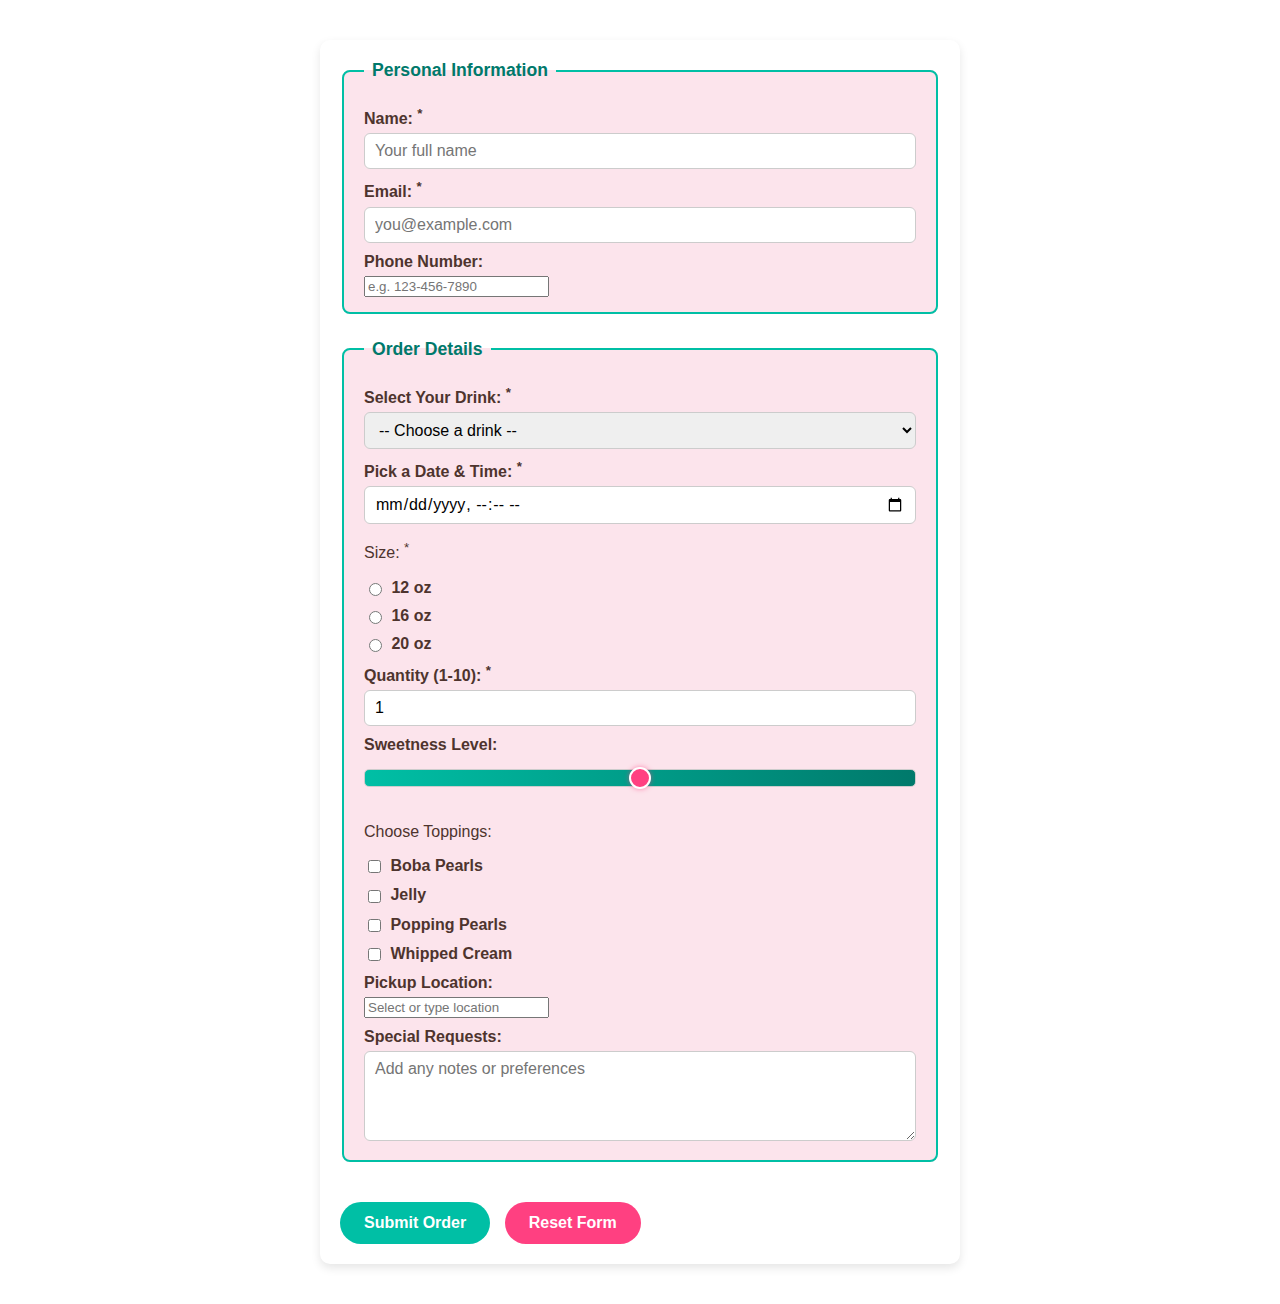
<file: form-enhancements.html>
<!DOCTYPE html>
<html lang="en">
<head>
  <meta charset="UTF-8" />
  <meta name="viewport" content="width=device-width, initial-scale=1" />
  <title>Boba Bliss | Tutorial 7 Web Form</title>
  <style>
    /* === Form Container === */
    form {
      background-color: #ffffff; /* White background */
      padding: 20px;
      border-radius: 10px;
      max-width: 600px;
      margin: 40px auto;
      box-shadow: 0 4px 10px rgba(0, 0, 0, 0.1);
      font-family: 'Segoe UI', sans-serif;
      color: #4E342E; /* Dark brown text */
    }

    /* === Fieldsets and Legends === */
    fieldset {
      border: 2px solid #00BFA5; /* Bright teal border */
      border-radius: 8px;
      padding: 15px 20px;
      margin-bottom: 25px;
      background-color: #FCE4EC; /* Soft pastel pink */
    }

    legend {
      font-weight: bold;
      font-size: 1.1rem;
      color: #00796B; /* Darker teal */
      padding: 0 8px;
    }

    /* === Labels === */
    label {
      display: block;
      margin: 10px 0 5px 0;
      font-weight: 600;
      color: #4E342E;
    }

    /* === Inputs and Select === */
    input[type="text"],
    input[type="email"],
    input[type="datetime-local"],
    input[type="number"],
    input[type="range"],
    select,
    textarea {
      width: 100%;
      padding: 8px 10px;
      border: 1.5px solid #ccc;
      border-radius: 6px;
      font-size: 1rem;
      font-family: inherit;
      transition: border-color 0.3s ease;
      box-sizing: border-box;
    }

    /* === Radio Buttons & Checkboxes Inline Label Styling === */
    input[type="radio"],
    input[type="checkbox"] {
      margin-right: 8px;
      accent-color: #00BFA5; /* Teal color for check/radio */
    }

    label > input[type="radio"],
    label > input[type="checkbox"] {
      display: inline-block;
      vertical-align: middle;
      margin-right: 5px;
    }

    /* === Focus & Validation States === */
    input:focus:valid,
    select:focus:valid,
    textarea:focus:valid {
      border-color: #00C853; /* Bright green */
      box-shadow: 0 0 5px #00C853;
    }

    input:focus:invalid,
    select:focus:invalid,
    textarea:focus:invalid {
      border-color: #D50000; /* Bright red */
      box-shadow: 0 0 5px #D50000;
    }

    /* === Range Slider Styling === */
    input[type="range"] {
      -webkit-appearance: none;
      width: 100%;
      height: 8px;
      border-radius: 5px;
      background: linear-gradient(to right, #00BFA5, #00796B);
      outline: none;
      margin: 10px 0 20px 0;
    }

    input[type="range"]::-webkit-slider-thumb {
      -webkit-appearance: none;
      appearance: none;
      width: 22px;
      height: 22px;
      border-radius: 50%;
      background: #FF4081; /* Pink thumb */
      cursor: pointer;
      border: 2px solid #fff;
      box-shadow: 0 0 5px rgba(255, 64, 129, 0.6);
    }

    input[type="range"]::-moz-range-thumb {
      width: 22px;
      height: 22px;
      border-radius: 50%;
      background: #FF4081;
      cursor: pointer;
      border: 2px solid #fff;
      box-shadow: 0 0 5px rgba(255, 64, 129, 0.6);
    }

    /* === Buttons === */
    button, .btn {
      background-color: #00BFA5;
      color: white;
      border: none;
      padding: 12px 24px;
      margin-top: 15px;
      font-size: 1rem;
      border-radius: 25px;
      cursor: pointer;
      font-weight: 700;
      transition: background-color 0.3s ease;
    }

    button:hover, .btn:hover {
      background-color: #00796B;
    }
  </style>
</head>
<body>
  <!-- Tutorial 7 - Web Form -->

  <form id="boba-order-form" novalidate>
    <!-- Fieldset 1: Personal Info -->
    <fieldset>
      <legend>Personal Information</legend>

      <label for="name">Name: <sup>*</sup></label>
      <input type="text" id="name" name="name" required minlength="3" maxlength="50" placeholder="Your full name" pattern="[A-Za-z\s]+" title="Only letters and spaces allowed" />

      <label for="email">Email: <sup>*</sup></label>
      <input type="email" id="email" name="email" required placeholder="you@example.com" />

      <label for="phone">Phone Number:</label>
      <input type="tel" id="phone" name="phone" placeholder="e.g. 123-456-7890" pattern="\d{3}[-]?\d{3}[-]?\d{4}" title="Format: 123-456-7890" />
    </fieldset>

    <!-- Fieldset 2: Order Details -->
    <fieldset>
      <legend>Order Details</legend>

      <label for="drink">Select Your Drink: <sup>*</sup></label>
      <select id="drink" name="drink" required>
        <option value="">-- Choose a drink --</option>
        <option value="classic-milk-tea">Classic Milk Tea</option>
        <option value="matcha-latte">Matcha Latte</option>
        <option value="taro-milk-tea">Taro Milk Tea</option>
        <option value="peach-fruit-tea">Peach Fruit Tea</option>
        <option value="brown-sugar-boba-latte">Brown Sugar Boba Latte</option>
        <option value="strawberry-slush">Strawberry Slush</option>
      </select>

      <label for="order-date">Pick a Date & Time: <sup>*</sup></label>
      <input type="datetime-local" id="order-date" name="orderDateTime" required />

      <!-- Radio Buttons for Size -->
      <p>Size: <sup>*</sup></p>
      <label><input type="radio" name="size" value="12oz" required /> 12 oz</label>
      <label><input type="radio" name="size" value="16oz" /> 16 oz</label>
      <label><input type="radio" name="size" value="20oz" /> 20 oz</label>

      <!-- Spinner input for quantity -->
      <label for="quantity">Quantity (1-10): <sup>*</sup></label>
      <input type="number" id="quantity" name="quantity" min="1" max="10" value="1" required />

      <!-- Range slider for sweetness -->
      <label for="sweetness">Sweetness Level:</label>
      <input type="range" id="sweetness" name="sweetness" min="0" max="10" step="1" value="5" />

      <!-- Checkboxes for toppings -->
      <p>Choose Toppings:</p>
      <label><input type="checkbox" name="toppings" value="boba" /> Boba Pearls</label>
      <label><input type="checkbox" name="toppings" value="jelly" /> Jelly</label>
      <label><input type="checkbox" name="toppings" value="popping-pearls" /> Popping Pearls</label>
      <label><input type="checkbox" name="toppings" value="whipped-cream" /> Whipped Cream</label>

      <!-- Datalist for pickup location -->
      <label for="pickup-location">Pickup Location:</label>
      <input list="locations" id="pickup-location" name="pickupLocation" placeholder="Select or type location" />
      <datalist id="locations">
        <option value="Downtown Store"></option>
        <option value="Uptown Store"></option>
        <option value="Mall Kiosk"></option>
        <option value="Airport Stand"></option>
      </datalist>

      <!-- Textarea for special requests -->
      <label for="special-requests">Special Requests:</label>
      <textarea id="special-requests" name="specialRequests" rows="4" placeholder="Add any notes or preferences"></textarea>
    </fieldset>

    <!-- Submit and Reset Buttons -->
    <button type="submit">Submit Order</button>
    <button type="reset" style="background-color:#FF4081; margin-left: 10px;">Reset Form</button>
  </form>
</body>
</html>
</file>
